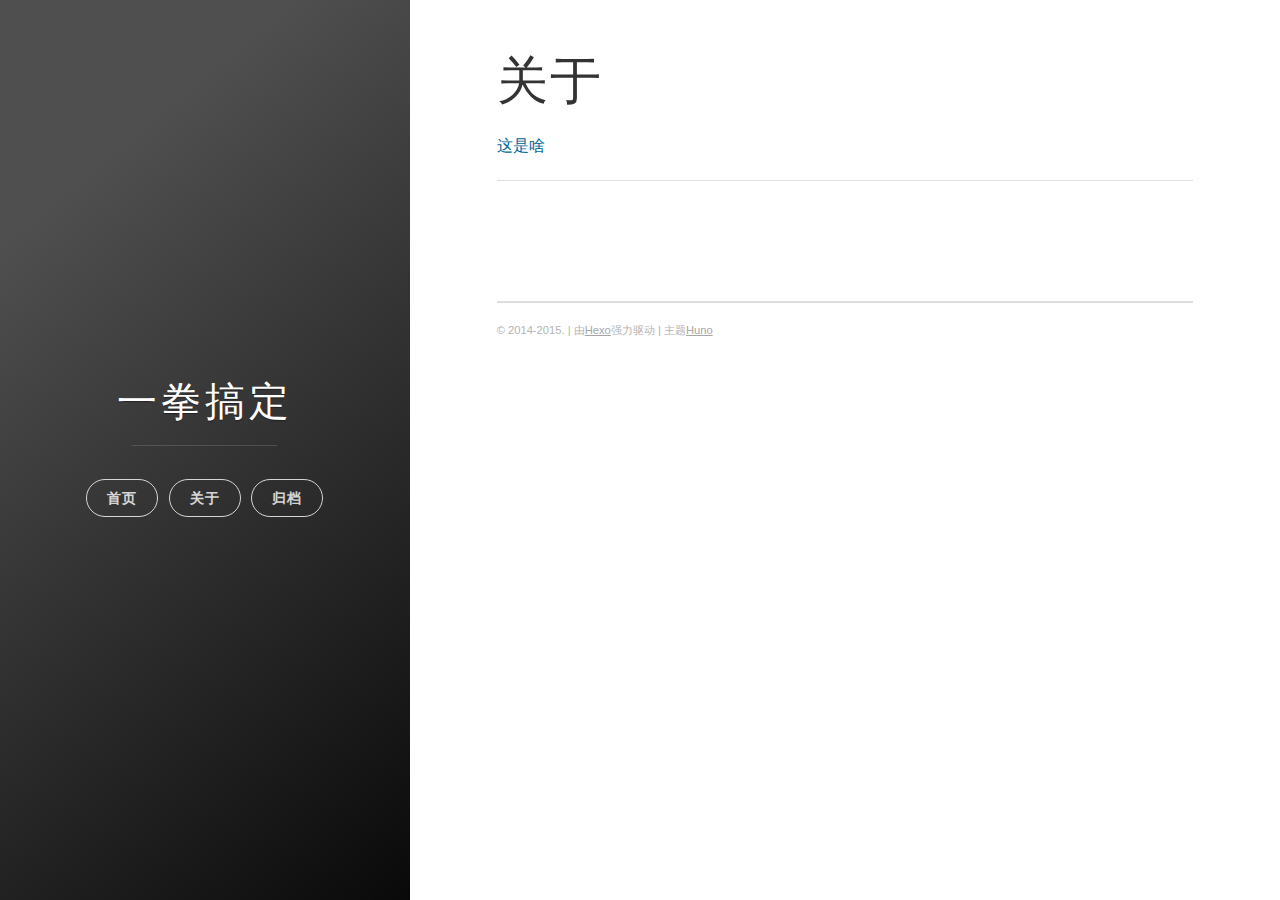
<file: about/index.html>
<!DOCTYPE html>
<html>
<head>
    <meta charset="utf-8">
    <meta http-equiv="X-UA-Compatible" content="chrome=1">

    

    <title>
      关于 
    </title>

    <meta name="viewport" content="width=device-width, initial-scale=1, maximum-scale=1, user-scalable=no">
    
      <meta name="author" content="Zhaoyi Wang">
    
    

    <meta name="description" content="这是啥">
<meta property="og:type" content="website">
<meta property="og:title" content="关于">
<meta property="og:url" content="http://zhaoyia.coding.me/about/index.html">
<meta property="og:site_name" content="一拳搞定">
<meta property="og:description" content="这是啥">
<meta property="og:updated_time" content="2018-02-23T06:29:51.753Z">
<meta name="twitter:card" content="summary">
<meta name="twitter:title" content="关于">
<meta name="twitter:description" content="这是啥">
    
    
    
      <link rel="icon" type="image/x-icon" href="/favicon.png">
    
    <link rel="stylesheet" href="/css/uno.css">
    <link rel="stylesheet" href="/css/highlight.css">
    <link rel="stylesheet" href="/css/archive.css">
    <link rel="stylesheet" href="/css/china-social-icon.css">

</head>
<body>

    <span class="mobile btn-mobile-menu">
        <i class="icon icon-list btn-mobile-menu__icon"></i>
        <i class="icon icon-x-circle btn-mobile-close__icon hidden"></i>
    </span>

    

<header class="panel-cover panel-cover--collapsed">


  <div class="panel-main">

  
    <div class="panel-main__inner panel-inverted">
    <div class="panel-main__content">

        

        <h1 class="panel-cover__title panel-title"><a href="/" title="link to homepage">一拳搞定</a></h1>
        <hr class="panel-cover__divider" />

        

        <div class="navigation-wrapper">

          <nav class="cover-navigation cover-navigation--primary">
            <ul class="navigation">

              
                
                <li class="navigation__item"><a href="/#blog" title="" class="blog-button">首页</a></li>
              
                
                <li class="navigation__item"><a href="/about" title="" class="">关于</a></li>
              
                
                <li class="navigation__item"><a href="/archive" title="" class="">归档</a></li>
              

            </ul>
          </nav>

          <!-- ----------------------------
To add a new social icon simply duplicate one of the list items from below
and change the class in the <i> tag to match the desired social network
and then add your link to the <a>. Here is a full list of social network
classes that you can use:

    icon-social-500px
    icon-social-behance
    icon-social-delicious
    icon-social-designer-news
    icon-social-deviant-art
    icon-social-digg
    icon-social-dribbble
    icon-social-facebook
    icon-social-flickr
    icon-social-forrst
    icon-social-foursquare
    icon-social-github
    icon-social-google-plus
    icon-social-hi5
    icon-social-instagram
    icon-social-lastfm
    icon-social-linkedin
    icon-social-medium
    icon-social-myspace
    icon-social-path
    icon-social-pinterest
    icon-social-rdio
    icon-social-reddit
    icon-social-skype
    icon-social-spotify
    icon-social-stack-overflow
    icon-social-steam
    icon-social-stumbleupon
    icon-social-treehouse
    icon-social-tumblr
    icon-social-twitter
    icon-social-vimeo
    icon-social-xbox
    icon-social-yelp
    icon-social-youtube
    icon-social-zerply
    icon-mail

-------------------------------->

<!-- add social info here -->



        </div>

      </div>

    </div>

    <div class="panel-cover--overlay"></div>
  </div>
</header>

    <div class="content-wrapper">
        <div class="content-wrapper__inner entry">
            

<article class="post-container post-container--single">

  <header class="post-header">
    
    <h1 class="post-title">关于</h1>

    

  </header>

  <section id="post-content" class="article-content post">
    <p><a href="zhaoyia.coding.me">这是啥</a></p>

  </section>

  <section class="post-comments">

    <!-- 将评论系统（例如Disqus、多说、友言、畅言等）提供的代码片段粘贴在这里 -->
    
</section>


</article>


            <footer class="footer">

    <span class="footer__copyright">&copy; 2014-2015. | 由<a href="https://hexo.io/">Hexo</a>强力驱动 | 主题<a href="https://github.com/someus/huno">Huno</a></span>
    
</footer>
        </div>
    </div>

    <!-- js files -->
    <script src="/js/jquery.min.js"></script>
    <script src="/js/main.js"></script>
    <script src="/js/scale.fix.js"></script>
    

    

    <script type="text/javascript" src="//cdn.mathjax.org/mathjax/latest/MathJax.js?config=TeX-AMS-MML_HTMLorMML"></script>
    <script type="text/javascript"> 
        $(document).ready(function(){
            MathJax.Hub.Config({ 
                tex2jax: {inlineMath: [['[latex]','[/latex]'], ['\\(','\\)']]} 
            });
        });
    </script>


    
    
    
    <!--kill ie6 -->
<!--[if IE 6]>
  <script src="//letskillie6.googlecode.com/svn/trunk/2/zh_CN.js"></script>
<![endif]-->

</body>
</html>
</file>
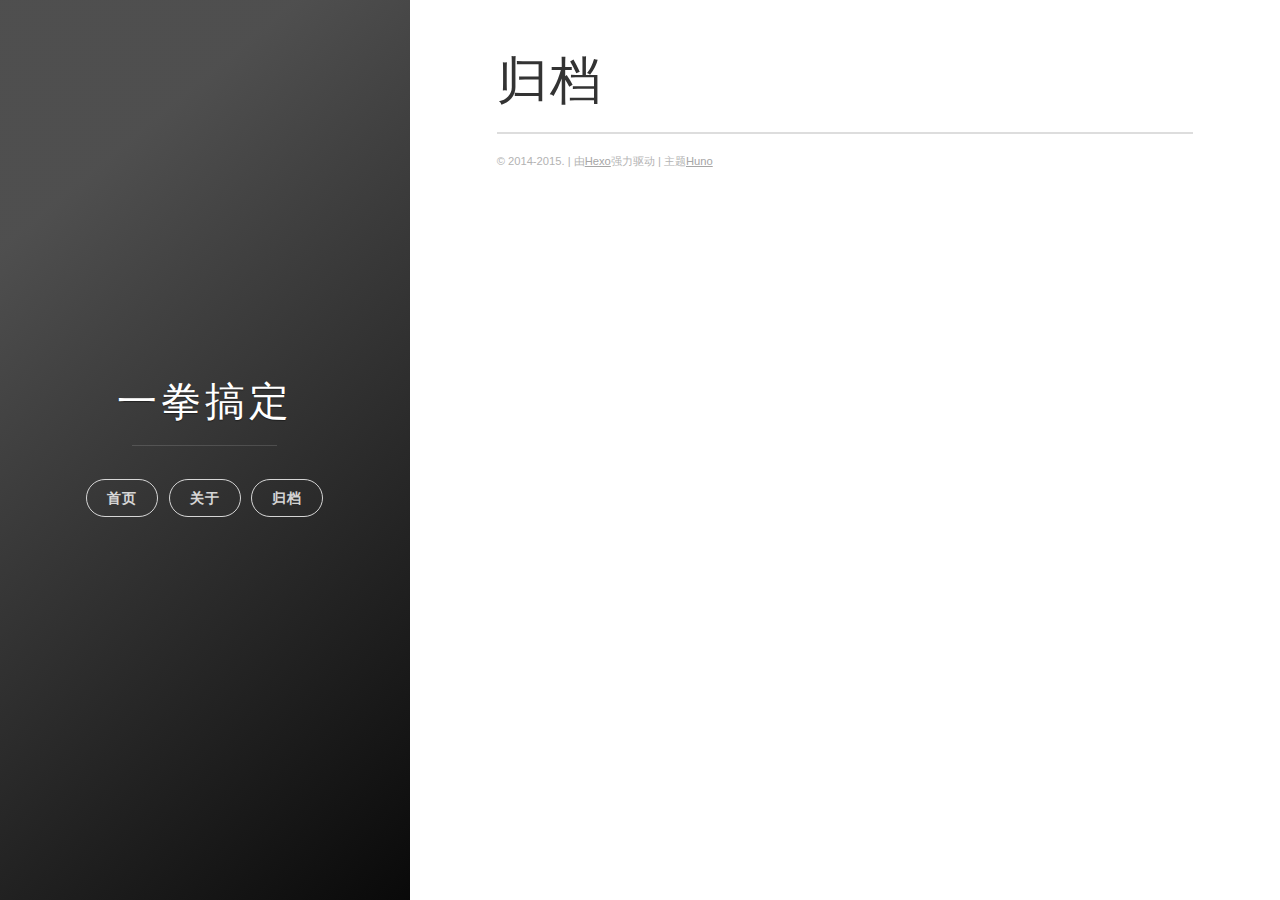
<file: archive/index.html>
<!DOCTYPE html>
<html>
<head>
    <meta charset="utf-8">
    <meta http-equiv="X-UA-Compatible" content="chrome=1">

    

    <title>
      归档 
    </title>

    <meta name="viewport" content="width=device-width, initial-scale=1, maximum-scale=1, user-scalable=no">
    
      <meta name="author" content="Zhaoyi Wang">
    
    

    <meta property="og:type" content="website">
<meta property="og:title" content="归档">
<meta property="og:url" content="http://zhaoyia.coding.me/archive/index.html">
<meta property="og:site_name" content="一拳搞定">
<meta property="og:updated_time" content="2018-01-18T07:05:42.012Z">
<meta name="twitter:card" content="summary">
<meta name="twitter:title" content="归档">
    
    
    
      <link rel="icon" type="image/x-icon" href="/favicon.png">
    
    <link rel="stylesheet" href="/css/uno.css">
    <link rel="stylesheet" href="/css/highlight.css">
    <link rel="stylesheet" href="/css/archive.css">
    <link rel="stylesheet" href="/css/china-social-icon.css">

</head>
<body>

    <span class="mobile btn-mobile-menu">
        <i class="icon icon-list btn-mobile-menu__icon"></i>
        <i class="icon icon-x-circle btn-mobile-close__icon hidden"></i>
    </span>

    

<header class="panel-cover panel-cover--collapsed">


  <div class="panel-main">

  
    <div class="panel-main__inner panel-inverted">
    <div class="panel-main__content">

        

        <h1 class="panel-cover__title panel-title"><a href="/" title="link to homepage">一拳搞定</a></h1>
        <hr class="panel-cover__divider" />

        

        <div class="navigation-wrapper">

          <nav class="cover-navigation cover-navigation--primary">
            <ul class="navigation">

              
                
                <li class="navigation__item"><a href="/#blog" title="" class="blog-button">首页</a></li>
              
                
                <li class="navigation__item"><a href="/about" title="" class="">关于</a></li>
              
                
                <li class="navigation__item"><a href="/archive" title="" class="">归档</a></li>
              

            </ul>
          </nav>

          <!-- ----------------------------
To add a new social icon simply duplicate one of the list items from below
and change the class in the <i> tag to match the desired social network
and then add your link to the <a>. Here is a full list of social network
classes that you can use:

    icon-social-500px
    icon-social-behance
    icon-social-delicious
    icon-social-designer-news
    icon-social-deviant-art
    icon-social-digg
    icon-social-dribbble
    icon-social-facebook
    icon-social-flickr
    icon-social-forrst
    icon-social-foursquare
    icon-social-github
    icon-social-google-plus
    icon-social-hi5
    icon-social-instagram
    icon-social-lastfm
    icon-social-linkedin
    icon-social-medium
    icon-social-myspace
    icon-social-path
    icon-social-pinterest
    icon-social-rdio
    icon-social-reddit
    icon-social-skype
    icon-social-spotify
    icon-social-stack-overflow
    icon-social-steam
    icon-social-stumbleupon
    icon-social-treehouse
    icon-social-tumblr
    icon-social-twitter
    icon-social-vimeo
    icon-social-xbox
    icon-social-yelp
    icon-social-youtube
    icon-social-zerply
    icon-mail

-------------------------------->

<!-- add social info here -->



        </div>

      </div>

    </div>

    <div class="panel-cover--overlay"></div>
  </div>
</header>

    <div class="content-wrapper">
        <div class="content-wrapper__inner entry">
            

<article class="post-container post-container--single">

  <header class="post-header">
    
    <h1 class="post-title">归档</h1>

    <section id="post-content" class="article-content post">
        
    </section>


  </header>

</article>

<div class="archive-meta">







</div>
            <footer class="footer">

    <span class="footer__copyright">&copy; 2014-2015. | 由<a href="https://hexo.io/">Hexo</a>强力驱动 | 主题<a href="https://github.com/someus/huno">Huno</a></span>
    
</footer>
        </div>
    </div>

    <!-- js files -->
    <script src="/js/jquery.min.js"></script>
    <script src="/js/main.js"></script>
    <script src="/js/scale.fix.js"></script>
    

    

    <script type="text/javascript" src="//cdn.mathjax.org/mathjax/latest/MathJax.js?config=TeX-AMS-MML_HTMLorMML"></script>
    <script type="text/javascript"> 
        $(document).ready(function(){
            MathJax.Hub.Config({ 
                tex2jax: {inlineMath: [['[latex]','[/latex]'], ['\\(','\\)']]} 
            });
        });
    </script>


    
    
    
    <!--kill ie6 -->
<!--[if IE 6]>
  <script src="//letskillie6.googlecode.com/svn/trunk/2/zh_CN.js"></script>
<![endif]-->

</body>
</html>
</file>
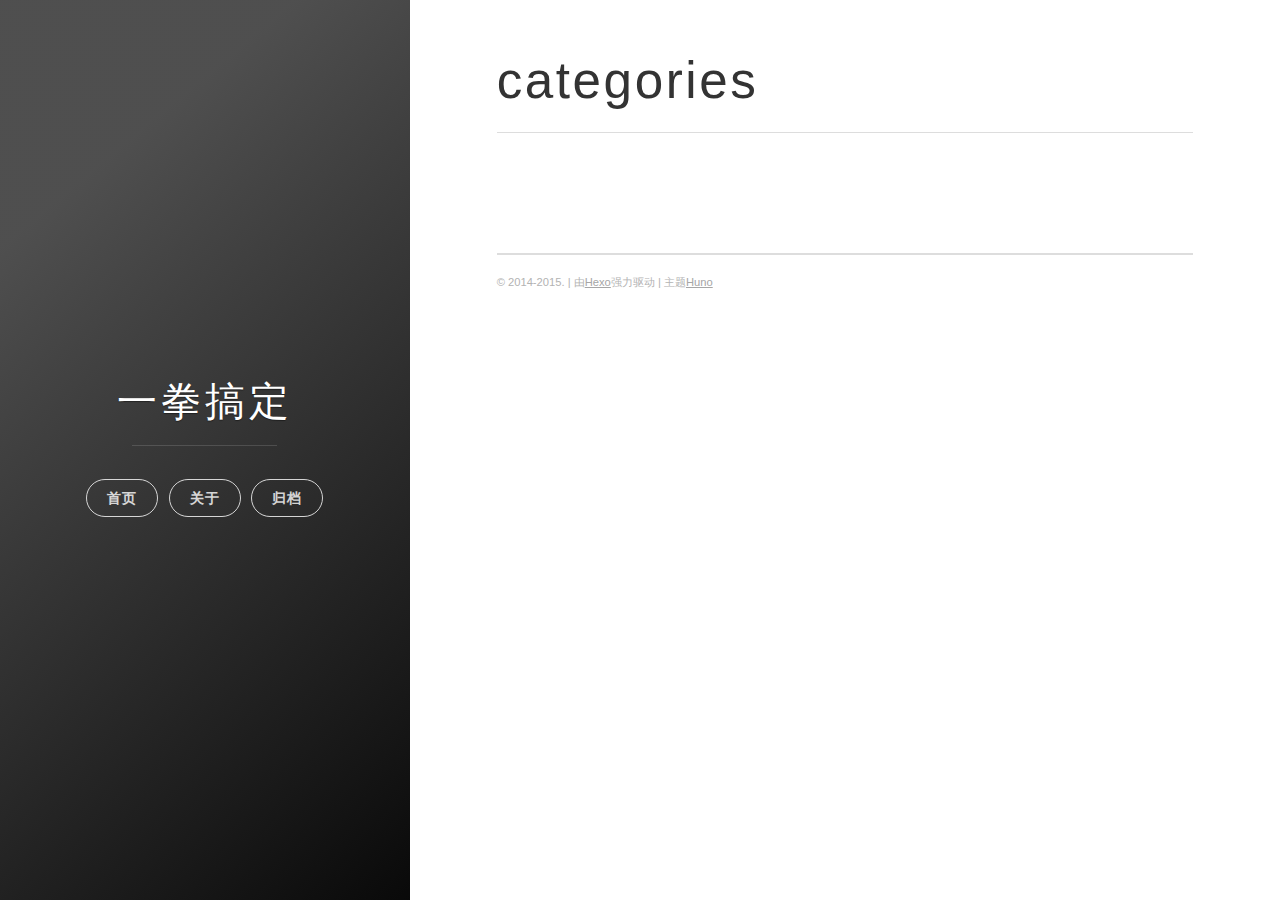
<file: categories/index.html>
<!DOCTYPE html>
<html>
<head>
    <meta charset="utf-8">
    <meta http-equiv="X-UA-Compatible" content="chrome=1">

    

    <title>
      categories 
    </title>

    <meta name="viewport" content="width=device-width, initial-scale=1, maximum-scale=1, user-scalable=no">
    
      <meta name="author" content="Zhaoyi Wang">
    
    

    <meta property="og:type" content="website">
<meta property="og:title" content="categories">
<meta property="og:url" content="http://zhaoyia.coding.me/categories/index.html">
<meta property="og:site_name" content="一拳搞定">
<meta property="og:updated_time" content="2018-04-18T09:05:41.129Z">
<meta name="twitter:card" content="summary">
<meta name="twitter:title" content="categories">
    
    
    
      <link rel="icon" type="image/x-icon" href="/favicon.png">
    
    <link rel="stylesheet" href="/css/uno.css">
    <link rel="stylesheet" href="/css/highlight.css">
    <link rel="stylesheet" href="/css/archive.css">
    <link rel="stylesheet" href="/css/china-social-icon.css">

</head>
<body>

    <span class="mobile btn-mobile-menu">
        <i class="icon icon-list btn-mobile-menu__icon"></i>
        <i class="icon icon-x-circle btn-mobile-close__icon hidden"></i>
    </span>

    

<header class="panel-cover panel-cover--collapsed">


  <div class="panel-main">

  
    <div class="panel-main__inner panel-inverted">
    <div class="panel-main__content">

        

        <h1 class="panel-cover__title panel-title"><a href="/" title="link to homepage">一拳搞定</a></h1>
        <hr class="panel-cover__divider" />

        

        <div class="navigation-wrapper">

          <nav class="cover-navigation cover-navigation--primary">
            <ul class="navigation">

              
                
                <li class="navigation__item"><a href="/#blog" title="" class="blog-button">首页</a></li>
              
                
                <li class="navigation__item"><a href="/about" title="" class="">关于</a></li>
              
                
                <li class="navigation__item"><a href="/archive" title="" class="">归档</a></li>
              

            </ul>
          </nav>

          <!-- ----------------------------
To add a new social icon simply duplicate one of the list items from below
and change the class in the <i> tag to match the desired social network
and then add your link to the <a>. Here is a full list of social network
classes that you can use:

    icon-social-500px
    icon-social-behance
    icon-social-delicious
    icon-social-designer-news
    icon-social-deviant-art
    icon-social-digg
    icon-social-dribbble
    icon-social-facebook
    icon-social-flickr
    icon-social-forrst
    icon-social-foursquare
    icon-social-github
    icon-social-google-plus
    icon-social-hi5
    icon-social-instagram
    icon-social-lastfm
    icon-social-linkedin
    icon-social-medium
    icon-social-myspace
    icon-social-path
    icon-social-pinterest
    icon-social-rdio
    icon-social-reddit
    icon-social-skype
    icon-social-spotify
    icon-social-stack-overflow
    icon-social-steam
    icon-social-stumbleupon
    icon-social-treehouse
    icon-social-tumblr
    icon-social-twitter
    icon-social-vimeo
    icon-social-xbox
    icon-social-yelp
    icon-social-youtube
    icon-social-zerply
    icon-mail

-------------------------------->

<!-- add social info here -->



        </div>

      </div>

    </div>

    <div class="panel-cover--overlay"></div>
  </div>
</header>

    <div class="content-wrapper">
        <div class="content-wrapper__inner entry">
            

<article class="post-container post-container--single">

  <header class="post-header">
    
    <h1 class="post-title">categories</h1>

    

  </header>

  <section id="post-content" class="article-content post">
    
  </section>

  <section class="post-comments">

    <!-- 将评论系统（例如Disqus、多说、友言、畅言等）提供的代码片段粘贴在这里 -->
    
</section>


</article>


            <footer class="footer">

    <span class="footer__copyright">&copy; 2014-2015. | 由<a href="https://hexo.io/">Hexo</a>强力驱动 | 主题<a href="https://github.com/someus/huno">Huno</a></span>
    
</footer>
        </div>
    </div>

    <!-- js files -->
    <script src="/js/jquery.min.js"></script>
    <script src="/js/main.js"></script>
    <script src="/js/scale.fix.js"></script>
    

    

    <script type="text/javascript" src="//cdn.mathjax.org/mathjax/latest/MathJax.js?config=TeX-AMS-MML_HTMLorMML"></script>
    <script type="text/javascript"> 
        $(document).ready(function(){
            MathJax.Hub.Config({ 
                tex2jax: {inlineMath: [['[latex]','[/latex]'], ['\\(','\\)']]} 
            });
        });
    </script>


    
    
    
    <!--kill ie6 -->
<!--[if IE 6]>
  <script src="//letskillie6.googlecode.com/svn/trunk/2/zh_CN.js"></script>
<![endif]-->

</body>
</html>
</file>
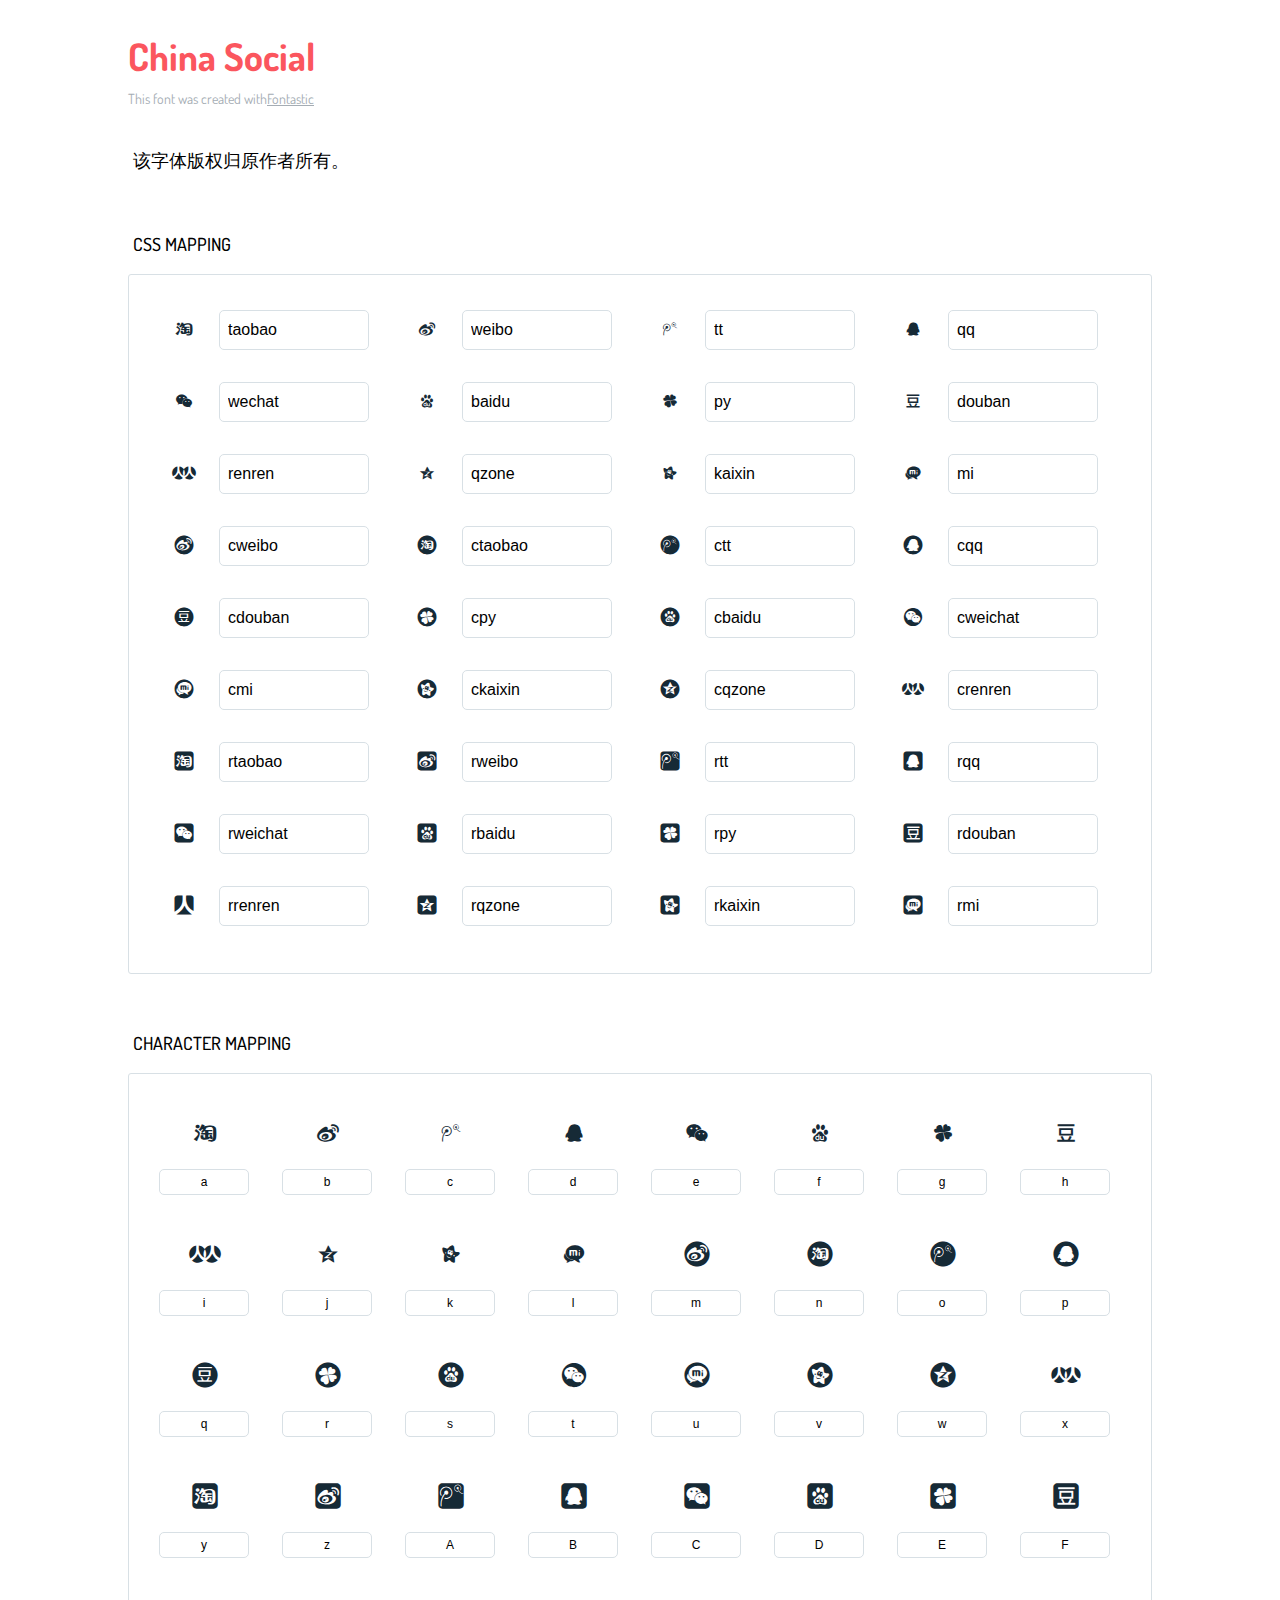
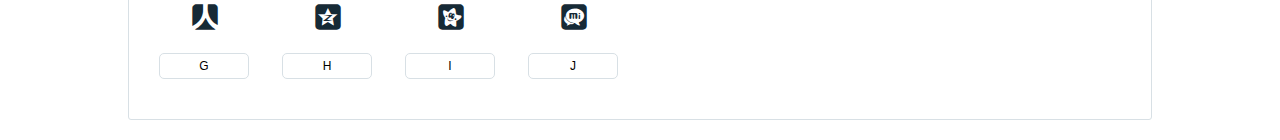
<file: fonts/china-social/readme.html>
<!DOCTYPE html>
<html lang="en">
  <head>
    <meta charset="utf-8">
    <meta http-equiv="X-UA-Compatible" content="IE=edge,chrome=1">
    <meta name="viewport" content="width=device-width,initial-scale=1">
    <title>Font Reference - China Social</title>
    <link href="http://fonts.googleapis.com/css?family=Dosis:400,500,700" rel="stylesheet" type="text/css">
    <link rel="stylesheet" href="../../css/china-social-icon.css">
    <style type="text/css">
      html,body,div,span,applet,object,iframe,h1,h2,h3,h4,h5,h6,p,blockquote,pre,a,abbr,acronym,address,big,cite,code,del,dfn,em,img,ins,kbd,q,s,samp,small,strike,strong,sub,sup,tt,var,dl,dt,dd,ol,ul,li,fieldset,form,label,legend,table,caption,tbody,tfoot,thead,tr,th,td{margin:0;padding:0;border:0;outline:0;font-weight:inherit;font-style:inherit;font-family:inherit;font-size:100%;vertical-align:baseline}
body{line-height:1;color:#000;background:#fff}
ol,ul{list-style:none}
table{border-collapse:separate;border-spacing:0;vertical-align:middle}
caption,th,td{text-align:left;font-weight:normal;vertical-align:middle}
a img{border:none}
*{-webkit-box-sizing:border-box;-moz-box-sizing:border-box;box-sizing:border-box}
body{font-family:'Dosis','Tahoma',sans-serif}
.container{margin:15px auto;width:80%}
h1{margin:40px 0 20px;font-weight:700;font-size:38px;line-height:32px;color:#fb565e}
h2{font-size:18px;padding:0 0 21px 5px;margin:45px 0 0 0;text-transform:uppercase;font-weight:500}
.small{font-size:14px;color:#a5adb4;}
.small a{color:#a5adb4;}
.small a:hover{color:#fb565e}
.glyphs.character-mapping{margin:0 0 20px 0;padding:20px 0 20px 30px;color:rgba(0,0,0,0.5);border:1px solid #d8e0e5;-webkit-border-radius:3px;border-radius:3px;}
.glyphs.character-mapping li{margin:0 30px 20px 0;display:inline-block;width:90px}
.glyphs.character-mapping .icon{margin:10px 0 10px 15px;padding:15px;position:relative;width:55px;height:55px;color:#162a36 !important;overflow:hidden;-webkit-border-radius:3px;border-radius:3px;font-size:32px;}
.glyphs.character-mapping .icon svg{fill:#000}
.glyphs.character-mapping input{margin:0;padding:5px 0;line-height:12px;font-size:12px;display:block;width:100%;border:1px solid #d8e0e5;-webkit-border-radius:5px;border-radius:5px;text-align:center;outline:0;}
.glyphs.character-mapping input:focus{border:1px solid #fbde4a;-webkit-box-shadow:inset 0 0 3px #fbde4a;box-shadow:inset 0 0 3px #fbde4a}
.glyphs.character-mapping input:hover{-webkit-box-shadow:inset 0 0 3px #fbde4a;box-shadow:inset 0 0 3px #fbde4a}
.glyphs.css-mapping{margin:0 0 60px 0;padding:30px 0 20px 30px;color:rgba(0,0,0,0.5);border:1px solid #d8e0e5;-webkit-border-radius:3px;border-radius:3px;}
.glyphs.css-mapping li{margin:0 30px 20px 0;padding:0;display:inline-block;overflow:hidden}
.glyphs.css-mapping .icon{margin:0;margin-right:10px;padding:13px;height:50px;width:50px;color:#162a36 !important;overflow:hidden;float:left;font-size:24px}
.glyphs.css-mapping input{margin:0;margin-top:5px;padding:8px;line-height:16px;font-size:16px;display:block;width:150px;height:40px;border:1px solid #d8e0e5;-webkit-border-radius:5px;border-radius:5px;background:#fff;outline:0;float:right;}
.glyphs.css-mapping input:focus{border:1px solid #fbde4a;-webkit-box-shadow:inset 0 0 3px #fbde4a;box-shadow:inset 0 0 3px #fbde4a}
.glyphs.css-mapping input:hover{-webkit-box-shadow:inset 0 0 3px #fbde4a;box-shadow:inset 0 0 3px #fbde4a}

      
    </style>
  </head>
  <body>
    <div class="container">
      <h1>China Social</h1>
      <p class="small">This font was created with<a href="http://fontastic.me/">Fontastic</a></p>
      <h2>该字体版权归原作者所有。</h2>
      <h2>CSS mapping</h2>
      <ul class="glyphs css-mapping">
        <li>
          <div class="icon cs-icon-taobao"></div>
          <input type="text" readonly="readonly" value="taobao">
        </li>
        <li>
          <div class="icon cs-icon-weibo"></div>
          <input type="text" readonly="readonly" value="weibo">
        </li>
        <li>
          <div class="icon cs-icon-tt"></div>
          <input type="text" readonly="readonly" value="tt">
        </li>
        <li>
          <div class="icon cs-icon-qq"></div>
          <input type="text" readonly="readonly" value="qq">
        </li>
        <li>
          <div class="icon cs-icon-wechat"></div>
          <input type="text" readonly="readonly" value="wechat">
        </li>
        <li>
          <div class="icon cs-icon-baidu"></div>
          <input type="text" readonly="readonly" value="baidu">
        </li>
        <li>
          <div class="icon cs-icon-py"></div>
          <input type="text" readonly="readonly" value="py">
        </li>
        <li>
          <div class="icon cs-icon-douban"></div>
          <input type="text" readonly="readonly" value="douban">
        </li>
        <li>
          <div class="icon cs-icon-renren"></div>
          <input type="text" readonly="readonly" value="renren">
        </li>
        <li>
          <div class="icon cs-icon-qzone"></div>
          <input type="text" readonly="readonly" value="qzone">
        </li>
        <li>
          <div class="icon cs-icon-kaixin"></div>
          <input type="text" readonly="readonly" value="kaixin">
        </li>
        <li>
          <div class="icon cs-icon-mi"></div>
          <input type="text" readonly="readonly" value="mi">
        </li>
        <li>
          <div class="icon cs-icon-cweibo"></div>
          <input type="text" readonly="readonly" value="cweibo">
        </li>
        <li>
          <div class="icon cs-icon-ctaobao"></div>
          <input type="text" readonly="readonly" value="ctaobao">
        </li>
        <li>
          <div class="icon cs-icon-ctt"></div>
          <input type="text" readonly="readonly" value="ctt">
        </li>
        <li>
          <div class="icon cs-icon-cqq"></div>
          <input type="text" readonly="readonly" value="cqq">
        </li>
        <li>
          <div class="icon cs-icon-cdouban"></div>
          <input type="text" readonly="readonly" value="cdouban">
        </li>
        <li>
          <div class="icon cs-icon-cpy"></div>
          <input type="text" readonly="readonly" value="cpy">
        </li>
        <li>
          <div class="icon cs-icon-cbaidu"></div>
          <input type="text" readonly="readonly" value="cbaidu">
        </li>
        <li>
          <div class="icon cs-icon-cweichat"></div>
          <input type="text" readonly="readonly" value="cweichat">
        </li>
        <li>
          <div class="icon cs-icon-cmi"></div>
          <input type="text" readonly="readonly" value="cmi">
        </li>
        <li>
          <div class="icon cs-icon-ckaixin"></div>
          <input type="text" readonly="readonly" value="ckaixin">
        </li>
        <li>
          <div class="icon cs-icon-cqzone"></div>
          <input type="text" readonly="readonly" value="cqzone">
        </li>
        <li>
          <div class="icon cs-icon-crenren"></div>
          <input type="text" readonly="readonly" value="crenren">
        </li>
        <li>
          <div class="icon cs-icon-rtaobao"></div>
          <input type="text" readonly="readonly" value="rtaobao">
        </li>
        <li>
          <div class="icon cs-icon-rweibo"></div>
          <input type="text" readonly="readonly" value="rweibo">
        </li>
        <li>
          <div class="icon cs-icon-rtt"></div>
          <input type="text" readonly="readonly" value="rtt">
        </li>
        <li>
          <div class="icon cs-icon-rqq"></div>
          <input type="text" readonly="readonly" value="rqq">
        </li>
        <li>
          <div class="icon cs-icon-rweichat"></div>
          <input type="text" readonly="readonly" value="rweichat">
        </li>
        <li>
          <div class="icon cs-icon-rbaidu"></div>
          <input type="text" readonly="readonly" value="rbaidu">
        </li>
        <li>
          <div class="icon cs-icon-rpy"></div>
          <input type="text" readonly="readonly" value="rpy">
        </li>
        <li>
          <div class="icon cs-icon-rdouban"></div>
          <input type="text" readonly="readonly" value="rdouban">
        </li>
        <li>
          <div class="icon cs-icon-rrenren"></div>
          <input type="text" readonly="readonly" value="rrenren">
        </li>
        <li>
          <div class="icon cs-icon-rqzone"></div>
          <input type="text" readonly="readonly" value="rqzone">
        </li>
        <li>
          <div class="icon cs-icon-rkaixin"></div>
          <input type="text" readonly="readonly" value="rkaixin">
        </li>
        <li>
          <div class="icon cs-icon-rmi"></div>
          <input type="text" readonly="readonly" value="rmi">
        </li>
      </ul>
      <h2>Character mapping</h2>
      <ul class="glyphs character-mapping">
        <li>
          <div data-icon="a" class="icon"></div>
          <input type="text" readonly="readonly" value="a">
        </li>
        <li>
          <div data-icon="b" class="icon"></div>
          <input type="text" readonly="readonly" value="b">
        </li>
        <li>
          <div data-icon="c" class="icon"></div>
          <input type="text" readonly="readonly" value="c">
        </li>
        <li>
          <div data-icon="d" class="icon"></div>
          <input type="text" readonly="readonly" value="d">
        </li>
        <li>
          <div data-icon="e" class="icon"></div>
          <input type="text" readonly="readonly" value="e">
        </li>
        <li>
          <div data-icon="f" class="icon"></div>
          <input type="text" readonly="readonly" value="f">
        </li>
        <li>
          <div data-icon="g" class="icon"></div>
          <input type="text" readonly="readonly" value="g">
        </li>
        <li>
          <div data-icon="h" class="icon"></div>
          <input type="text" readonly="readonly" value="h">
        </li>
        <li>
          <div data-icon="i" class="icon"></div>
          <input type="text" readonly="readonly" value="i">
        </li>
        <li>
          <div data-icon="j" class="icon"></div>
          <input type="text" readonly="readonly" value="j">
        </li>
        <li>
          <div data-icon="k" class="icon"></div>
          <input type="text" readonly="readonly" value="k">
        </li>
        <li>
          <div data-icon="l" class="icon"></div>
          <input type="text" readonly="readonly" value="l">
        </li>
        <li>
          <div data-icon="m" class="icon"></div>
          <input type="text" readonly="readonly" value="m">
        </li>
        <li>
          <div data-icon="n" class="icon"></div>
          <input type="text" readonly="readonly" value="n">
        </li>
        <li>
          <div data-icon="o" class="icon"></div>
          <input type="text" readonly="readonly" value="o">
        </li>
        <li>
          <div data-icon="p" class="icon"></div>
          <input type="text" readonly="readonly" value="p">
        </li>
        <li>
          <div data-icon="q" class="icon"></div>
          <input type="text" readonly="readonly" value="q">
        </li>
        <li>
          <div data-icon="r" class="icon"></div>
          <input type="text" readonly="readonly" value="r">
        </li>
        <li>
          <div data-icon="s" class="icon"></div>
          <input type="text" readonly="readonly" value="s">
        </li>
        <li>
          <div data-icon="t" class="icon"></div>
          <input type="text" readonly="readonly" value="t">
        </li>
        <li>
          <div data-icon="u" class="icon"></div>
          <input type="text" readonly="readonly" value="u">
        </li>
        <li>
          <div data-icon="v" class="icon"></div>
          <input type="text" readonly="readonly" value="v">
        </li>
        <li>
          <div data-icon="w" class="icon"></div>
          <input type="text" readonly="readonly" value="w">
        </li>
        <li>
          <div data-icon="x" class="icon"></div>
          <input type="text" readonly="readonly" value="x">
        </li>
        <li>
          <div data-icon="y" class="icon"></div>
          <input type="text" readonly="readonly" value="y">
        </li>
        <li>
          <div data-icon="z" class="icon"></div>
          <input type="text" readonly="readonly" value="z">
        </li>
        <li>
          <div data-icon="A" class="icon"></div>
          <input type="text" readonly="readonly" value="A">
        </li>
        <li>
          <div data-icon="B" class="icon"></div>
          <input type="text" readonly="readonly" value="B">
        </li>
        <li>
          <div data-icon="C" class="icon"></div>
          <input type="text" readonly="readonly" value="C">
        </li>
        <li>
          <div data-icon="D" class="icon"></div>
          <input type="text" readonly="readonly" value="D">
        </li>
        <li>
          <div data-icon="E" class="icon"></div>
          <input type="text" readonly="readonly" value="E">
        </li>
        <li>
          <div data-icon="F" class="icon"></div>
          <input type="text" readonly="readonly" value="F">
        </li>
        <li>
          <div data-icon="G" class="icon"></div>
          <input type="text" readonly="readonly" value="G">
        </li>
        <li>
          <div data-icon="H" class="icon"></div>
          <input type="text" readonly="readonly" value="H">
        </li>
        <li>
          <div data-icon="I" class="icon"></div>
          <input type="text" readonly="readonly" value="I">
        </li>
        <li>
          <div data-icon="J" class="icon"></div>
          <input type="text" readonly="readonly" value="J">
        </li>
      </ul>
    </div><script type="text/javascript">
(function() {
  var glyphs, _i, _len, _ref;

  _ref = document.getElementsByClassName('glyphs');
  for (_i = 0, _len = _ref.length; _i < _len; _i++) {
    glyphs = _ref[_i];
    glyphs.addEventListener('click', function(event) {
      if (event.target.tagName === 'INPUT') {
        return event.target.select();
      }
    });
  }

}).call(this);
</script>
  </body>
</html>
</file>
<file: css/highlight.css>
.article-content pre,
.article-content .highlight,
.article-content .highlight pre {
  background: #eee;
  margin: 0.5em 0;
  padding: 0.5em 2%;
  color: #4d4d4c;
  line-height: 1.2;
  font-size: 0.8em;
  -webkit-border-radius: 0.35em;
  border-radius: 0.35em;
  word-wrap: break-word;
}
@media phone {
  .article-content pre,
  .article-content .highlight,
  .article-content .highlight pre {
    font-size: 0.9em;
  }
}
.article-content .highlight .gutter pre,
.article-content .gist .gist-file .gist-data .line-numbers {
  color: #999;
  font-size: 0.8em;
}
@media phone {
  .article-content .highlight .gutter pre,
  .article-content .gist .gist-file .gist-data .line-numbers {
    font-size: 0.9em;
    line-height: 1.2;
  }
}
.article-content pre {
  font-family: Consolas, Menlo, Monaco, Lucida Console, Liberation Mono, DejaVu Sans Mono, Bitstream Vera Sans Mono, Courier New, monospace, serif;
}
.article-content .highlight {
  overflow: auto;
  font-size: 1em;
}
@media phone {
  .article-content .highlight {
    font-size: 0.9em;
  }
}
.article-content .highlight pre {
  border: none;
  margin: 0;
  padding: 0;
}
.article-content .highlight table {
  margin: 0;
  width: auto;
}
.article-content .highlight td {
  border: none;
  padding: 0;
}
.article-content .highlight figcaption {
  font-size: 0.85em;
  text-align: left;
  color: #8e908c;
  line-height: 1em;
  padding: 0.5em 0;
  margin-bottom: 0.5em;
}
.article-content .highlight figcaption a {
  float: right;
}
.article-content .highlight .gutter pre {
  text-align: right;
  padding-right: 1.5em;
}
.article-content .highlight .line {
  height: 20px;
}
.article-content .gist {
  margin: 0.5em 0;
  background: #eee;
  padding: 1em 2%;
  -webkit-border-radius: 0.35em;
  border-radius: 0.35em;
}
.article-content .gist .gist-file {
  border: none;
  font-family: Consolas, Menlo, Monaco, Lucida Console, Liberation Mono, DejaVu Sans Mono, Bitstream Vera Sans Mono, Courier New, monospace, serif;
  margin: 0;
}
.article-content .gist .gist-file .gist-data {
  background: none;
  border: none;
}
.article-content .gist .gist-file .gist-data .line-numbers {
  background: none;
  border: none;
  padding: 0 1.5em 0 0;
}
.article-content .gist .gist-file .gist-data .line-data {
  padding: 0 !important;
}
.article-content .gist .gist-file .highlight {
  margin: 0;
  padding: 0;
  border: none;
  background: #eee;
}
.article-content .gist .gist-file .gist-meta {
  background: #eee;
  color: #8e908c;
  font: 0.85em font-serif;
  text-shadow: 0 0;
  padding: 0;
  margin-top: 1em;
}
.article-content .gist .gist-file .gist-meta a {
  color: color-blue;
  font-weight: normal;
}
.article-content .gist .gist-file .gist-meta a:hover {
  color: color-theme;
}
pre .comment,
pre .title {
  color: #8e908c;
}
pre .variable,
pre .attribute,
pre .tag,
pre .regexp,
pre .ruby .constant,
pre .xml .tag .title,
pre .xml .pi,
pre .xml .doctype,
pre .html .doctype,
pre .css .id,
pre .css .class,
pre .css .pseudo {
  color: #c82829;
}
pre .number,
pre .preprocessor,
pre .built_in,
pre .literal,
pre .params,
pre .constant {
  color: #f5871f;
}
pre .class,
pre .ruby .class .title,
pre .css .rules .attribute {
  color: #718c00;
}
pre .string,
pre .value,
pre .inheritance,
pre .header,
pre .ruby .symbol,
pre .xml .cdata {
  color: #718c00;
}
pre .css .hexcolor {
  color: #3e999f;
}
pre .function,
pre .python .decorator,
pre .python .title,
pre .ruby .function .title,
pre .ruby .title .keyword,
pre .perl .sub,
pre .javascript .title,
pre .coffeescript .title {
  color: #4271ae;
}
pre .keyword,
pre .javascript .function {
  color: #8959a8;
}
</file>
<file: css/archive.css>
.archive-meta h3 {
    line-height: 2.0;
}

.archive-meta sup {
    font-size: 10px;
    -moz-border-radius: 5px; 
    -webkit-border-radius: 5px; 
    border-radius: 5px;
    background: #ddd none repeat scroll 0 0;
    vertical-align: top;
}

.archive-meta span {
    margin-right: 20px;
}

.archive-meta .archive-list-count::before {
    content: " (";
}

.archive-meta .archive-list-count::after {
    content: ")";
}
</file>
<file: css/china-social-icon.css>
@charset "UTF-8";

@font-face {
  font-family: "china-social";
  src:url("../fonts/china-social/china-social.eot");
  src:url("../fonts/china-social/china-social.eot?#iefix") format("embedded-opentype"),
    url("../fonts/china-social/china-social.woff") format("woff"),
    url("../fonts/china-social/china-social.ttf") format("truetype"),
    url("../fonts/china-social/china-social.svg#china-social") format("svg");
  font-weight: normal;
  font-style: normal;

}

[data-icon]:before {
  font-family: "china-social" !important;
  content: attr(data-icon);
  font-style: normal !important;
  font-weight: normal !important;
  font-variant: normal !important;
  text-transform: none !important;
  speak: none;
  line-height: 1;
  -webkit-font-smoothing: antialiased;
  -moz-osx-font-smoothing: grayscale;
}

[class^="cs-icon-"]:before,
[class*=" cs-icon-"]:before {
  font-family: "china-social" !important;
  font-style: normal !important;
  font-weight: normal !important;
  font-variant: normal !important;
  text-transform: none !important;
  speak: none;
  line-height: 1;
  -webkit-font-smoothing: antialiased;
  -moz-osx-font-smoothing: grayscale;
}

.cs-icon-taobao:before {
  content: "a";
}
.cs-icon-weibo:before {
  content: "b";
}
.cs-icon-tt:before {
  content: "c";
}
.cs-icon-qq:before {
  content: "d";
}
.cs-icon-wechat:before {
  content: "e";
}
.cs-icon-baidu:before {
  content: "f";
}
.cs-icon-py:before {
  content: "g";
}
.cs-icon-douban:before {
  content: "h";
}
.cs-icon-renren:before {
  content: "i";
}
.cs-icon-qzone:before {
  content: "j";
}
.cs-icon-kaixin:before {
  content: "k";
}
.cs-icon-mi:before {
  content: "l";
}
.cs-icon-cweibo:before {
  content: "m";
}
.cs-icon-ctaobao:before {
  content: "n";
}
.cs-icon-ctt:before {
  content: "o";
}
.cs-icon-cqq:before {
  content: "p";
}
.cs-icon-cdouban:before {
  content: "q";
}
.cs-icon-cpy:before {
  content: "r";
}
.cs-icon-cbaidu:before {
  content: "s";
}
.cs-icon-cweichat:before {
  content: "t";
}
.cs-icon-cmi:before {
  content: "u";
}
.cs-icon-ckaixin:before {
  content: "v";
}
.cs-icon-cqzone:before {
  content: "w";
}
.cs-icon-crenren:before {
  content: "x";
}
.cs-icon-rtaobao:before {
  content: "y";
}
.cs-icon-rweibo:before {
  content: "z";
}
.cs-icon-rtt:before {
  content: "A";
}
.cs-icon-rqq:before {
  content: "B";
}
.cs-icon-rweichat:before {
  content: "C";
}
.cs-icon-rbaidu:before {
  content: "D";
}
.cs-icon-rpy:before {
  content: "E";
}
.cs-icon-rdouban:before {
  content: "F";
}
.cs-icon-rrenren:before {
  content: "G";
}
.cs-icon-rqzone:before {
  content: "H";
}
.cs-icon-rkaixin:before {
  content: "I";
}
.cs-icon-rmi:before {
  content: "J";
}
</file>
<file: css/uno.css>
/*@import 'http://fonts.googleapis.com/css?family=Raleway:400,700|Roboto+Slab:300,400)';*/

/* http://meyerweb.com/eric/tools/css/reset/
   v2.0 | 20110126
   License: none (public domain)
*/
@import url(../css/animate.css);
html, body, div, span, applet, object, iframe, h1, h2, h3, h4, h5, h6, p, blockquote, pre, a, abbr, acronym, address, big, cite, code, del, dfn, em, img, ins, kbd, q, s, samp, small, strike, strong, sub, sup, tt, var, b, u, i, center, dl, dt, dd, ol, ul, li, fieldset, form, label, legend, table, caption, tbody, tfoot, thead, tr, th, td, article, aside, canvas, details, embed, figure, figcaption, footer, header, hgroup, menu, nav, output, ruby, section, summary, time, mark, audio, video {
  margin: 0;
  padding: 0;
  border: 0;
  font-size: 100%;
  font: inherit;
  vertical-align: baseline; }

/* HTML5 display-role reset for older browsers */
article, aside, details, figcaption, figure, footer, header, hgroup, menu, nav, section {
  display: block; }

body {
  line-height: 1; }

ol, ul {
  list-style: none; }

blockquote, q {
  quotes: none; }

blockquote:before, blockquote:after {
  content: '';
  content: none; }

q:before, q:after {
  content: '';
  content: none; }



body {
  width: 100%;
  *zoom: 1; }
  body:before, body:after {
    content: "";
    display: table; }
  body:after {
    clear: both; }

/*
 * Foundation Icons v 3.0
 * Made by ZURB 2013 http://zurb.com/playground/foundation-icon-fonts-3
 * MIT License
 */
@font-face {
  font-family: "foundation-icons";
  src: url("../fonts/foundation-icons/foundation-icons.eot");
  src: url("../fonts/foundation-icons/foundation-icons.eot?#iefix") format("embedded-opentype"), url("../fonts/foundation-icons/foundation-icons.woff") format("woff"), url("../fonts/foundation-icons/foundation-icons.ttf") format("truetype"), url("../fonts/foundation-icons/foundation-icons.svg#fontcustom") format("svg");
  font-weight: normal;
  font-style: normal; }
.icon:before {
  font-family: "foundation-icons";
  font-style: normal;
  font-weight: normal;
  font-variant: normal;
  text-transform: none;
  line-height: 1;
  -webkit-font-smoothing: antialiased;
  display: inline-block;
  text-decoration: inherit; }

.icon-address-book:before {
  content: "\f100"; }

.icon-alert:before {
  content: "\f101"; }

.icon-align-center:before {
  content: "\f102"; }

.icon-align-justify:before {
  content: "\f103"; }

.icon-align-left:before {
  content: "\f104"; }

.icon-align-right:before {
  content: "\f105"; }

.icon-anchor:before {
  content: "\f106"; }

.icon-annotate:before {
  content: "\f107"; }

.icon-archive:before {
  content: "\f108"; }

.icon-arrow-down:before {
  content: "\f109"; }

.icon-arrow-left:before {
  content: "\f10a"; }

.icon-arrow-right:before {
  content: "\f10b"; }

.icon-arrow-up:before {
  content: "\f10c"; }

.icon-arrows-compress:before {
  content: "\f10d"; }

.icon-arrows-expand:before {
  content: "\f10e"; }

.icon-arrows-in:before {
  content: "\f10f"; }

.icon-arrows-out:before {
  content: "\f110"; }

.icon-asl:before {
  content: "\f111"; }

.icon-asterisk:before {
  content: "\f112"; }

.icon-at-sign:before {
  content: "\f113"; }

.icon-background-color:before {
  content: "\f114"; }

.icon-battery-empty:before {
  content: "\f115"; }

.icon-battery-full:before {
  content: "\f116"; }

.icon-battery-half:before {
  content: "\f117"; }

.icon-bitcoin-circle:before {
  content: "\f118"; }

.icon-bitcoin:before {
  content: "\f119"; }

.icon-blind:before {
  content: "\f11a"; }

.icon-bluetooth:before {
  content: "\f11b"; }

.icon-bold:before {
  content: "\f11c"; }

.icon-book-bookmark:before {
  content: "\f11d"; }

.icon-book:before {
  content: "\f11e"; }

.icon-bookmark:before {
  content: "\f11f"; }

.icon-braille:before {
  content: "\f120"; }

.icon-burst-new:before {
  content: "\f121"; }

.icon-burst-sale:before {
  content: "\f122"; }

.icon-burst:before {
  content: "\f123"; }

.icon-calendar:before {
  content: "\f124"; }

.icon-camera:before {
  content: "\f125"; }

.icon-check:before {
  content: "\f126"; }

.icon-checkbox:before {
  content: "\f127"; }

.icon-clipboard-notes:before {
  content: "\f128"; }

.icon-clipboard-pencil:before {
  content: "\f129"; }

.icon-clipboard:before {
  content: "\f12a"; }

.icon-clock:before {
  content: "\f12b"; }

.icon-closed-caption:before {
  content: "\f12c"; }

.icon-cloud:before {
  content: "\f12d"; }

.icon-comment-minus:before {
  content: "\f12e"; }

.icon-comment-quotes:before {
  content: "\f12f"; }

.icon-comment-video:before {
  content: "\f130"; }

.icon-comment:before {
  content: "\f131"; }

.icon-comments:before {
  content: "\f132"; }

.icon-compass:before {
  content: "\f133"; }

.icon-contrast:before {
  content: "\f134"; }

.icon-credit-card:before {
  content: "\f135"; }

.icon-crop:before {
  content: "\f136"; }

.icon-crown:before {
  content: "\f137"; }

.icon-css3:before {
  content: "\f138"; }

.icon-database:before {
  content: "\f139"; }

.icon-die-five:before {
  content: "\f13a"; }

.icon-die-four:before {
  content: "\f13b"; }

.icon-die-one:before {
  content: "\f13c"; }

.icon-die-six:before {
  content: "\f13d"; }

.icon-die-three:before {
  content: "\f13e"; }

.icon-die-two:before {
  content: "\f13f"; }

.icon-dislike:before {
  content: "\f140"; }

.icon-dollar-bill:before {
  content: "\f141"; }

.icon-dollar:before {
  content: "\f142"; }

.icon-download:before {
  content: "\f143"; }

.icon-eject:before {
  content: "\f144"; }

.icon-elevator:before {
  content: "\f145"; }

.icon-euro:before {
  content: "\f146"; }

.icon-eye:before {
  content: "\f147"; }

.icon-fast-forward:before {
  content: "\f148"; }

.icon-female-symbol:before {
  content: "\f149"; }

.icon-female:before {
  content: "\f14a"; }

.icon-filter:before {
  content: "\f14b"; }

.icon-first-aid:before {
  content: "\f14c"; }

.icon-flag:before {
  content: "\f14d"; }

.icon-folder-add:before {
  content: "\f14e"; }

.icon-folder-lock:before {
  content: "\f14f"; }

.icon-folder:before {
  content: "\f150"; }

.icon-foot:before {
  content: "\f151"; }

.icon-foundation:before {
  content: "\f152"; }

.icon-graph-bar:before {
  content: "\f153"; }

.icon-graph-horizontal:before {
  content: "\f154"; }

.icon-graph-pie:before {
  content: "\f155"; }

.icon-graph-trend:before {
  content: "\f156"; }

.icon-guide-dog:before {
  content: "\f157"; }

.icon-hearing-aid:before {
  content: "\f158"; }

.icon-heart:before {
  content: "\f159"; }

.icon-home:before {
  content: "\f15a"; }

.icon-html5:before {
  content: "\f15b"; }

.icon-indent-less:before {
  content: "\f15c"; }

.icon-indent-more:before {
  content: "\f15d"; }

.icon-info:before {
  content: "\f15e"; }

.icon-italic:before {
  content: "\f15f"; }

.icon-key:before {
  content: "\f160"; }

.icon-laptop:before {
  content: "\f161"; }

.icon-layout:before {
  content: "\f162"; }

.icon-lightbulb:before {
  content: "\f163"; }

.icon-like:before {
  content: "\f164"; }

.icon-link:before {
  content: "\f165"; }

.icon-list-bullet:before {
  content: "\f166"; }

.icon-list-number:before {
  content: "\f167"; }

.icon-list-thumbnails:before {
  content: "\f168"; }

.icon-list:before {
  content: "\f169"; }

.icon-lock:before {
  content: "\f16a"; }

.icon-loop:before {
  content: "\f16b"; }

.icon-magnifying-glass:before {
  content: "\f16c"; }

.icon-mail:before {
  content: "\f16d"; }

.icon-male-female:before {
  content: "\f16e"; }

.icon-male-symbol:before {
  content: "\f16f"; }

.icon-male:before {
  content: "\f170"; }

.icon-map:before {
  content: "\f171"; }

.icon-marker:before {
  content: "\f172"; }

.icon-megaphone:before {
  content: "\f173"; }

.icon-microphone:before {
  content: "\f174"; }

.icon-minus-circle:before {
  content: "\f175"; }

.icon-minus:before {
  content: "\f176"; }

.icon-mobile-signal:before {
  content: "\f177"; }

.icon-mobile:before {
  content: "\f178"; }

.icon-monitor:before {
  content: "\f179"; }

.icon-mountains:before {
  content: "\f17a"; }

.icon-music:before {
  content: "\f17b"; }

.icon-next:before {
  content: "\f17c"; }

.icon-no-dogs:before {
  content: "\f17d"; }

.icon-no-smoking:before {
  content: "\f17e"; }

.icon-page-add:before {
  content: "\f17f"; }

.icon-page-copy:before {
  content: "\f180"; }

.icon-page-csv:before {
  content: "\f181"; }

.icon-page-delete:before {
  content: "\f182"; }

.icon-page-doc:before {
  content: "\f183"; }

.icon-page-edit:before {
  content: "\f184"; }

.icon-page-export-csv:before {
  content: "\f185"; }

.icon-page-export-doc:before {
  content: "\f186"; }

.icon-page-export-pdf:before {
  content: "\f187"; }

.icon-page-export:before {
  content: "\f188"; }

.icon-page-filled:before {
  content: "\f189"; }

.icon-page-multiple:before {
  content: "\f18a"; }

.icon-page-pdf:before {
  content: "\f18b"; }

.icon-page-remove:before {
  content: "\f18c"; }

.icon-page-search:before {
  content: "\f18d"; }

.icon-page:before {
  content: "\f18e"; }

.icon-paint-bucket:before {
  content: "\f18f"; }

.icon-paperclip:before {
  content: "\f190"; }

.icon-pause:before {
  content: "\f191"; }

.icon-paw:before {
  content: "\f192"; }

.icon-paypal:before {
  content: "\f193"; }

.icon-pencil:before {
  content: "\f194"; }

.icon-photo:before {
  content: "\f195"; }

.icon-play-circle:before {
  content: "\f196"; }

.icon-play-video:before {
  content: "\f197"; }

.icon-play:before {
  content: "\f198"; }

.icon-plus:before {
  content: "\f199"; }

.icon-pound:before {
  content: "\f19a"; }

.icon-power:before {
  content: "\f19b"; }

.icon-previous:before {
  content: "\f19c"; }

.icon-price-tag:before {
  content: "\f19d"; }

.icon-pricetag-multiple:before {
  content: "\f19e"; }

.icon-print:before {
  content: "\f19f"; }

.icon-prohibited:before {
  content: "\f1a0"; }

.icon-projection-screen:before {
  content: "\f1a1"; }

.icon-puzzle:before {
  content: "\f1a2"; }

.icon-quote:before {
  content: "\f1a3"; }

.icon-record:before {
  content: "\f1a4"; }

.icon-refresh:before {
  content: "\f1a5"; }

.icon-results-demographics:before {
  content: "\f1a6"; }

.icon-results:before {
  content: "\f1a7"; }

.icon-rewind-ten:before {
  content: "\f1a8"; }

.icon-rewind:before {
  content: "\f1a9"; }

.icon-rss:before {
  content: "\f1aa"; }

.icon-safety-cone:before {
  content: "\f1ab"; }

.icon-save:before {
  content: "\f1ac"; }

.icon-share:before {
  content: "\f1ad"; }

.icon-sheriff-badge:before {
  content: "\f1ae"; }

.icon-shield:before {
  content: "\f1af"; }

.icon-shopping-bag:before {
  content: "\f1b0"; }

.icon-shopping-cart:before {
  content: "\f1b1"; }

.icon-shuffle:before {
  content: "\f1b2"; }

.icon-skull:before {
  content: "\f1b3"; }

.icon-social-500px:before {
  content: "\f1b4"; }

.icon-social-adobe:before {
  content: "\f1b5"; }

.icon-social-amazon:before {
  content: "\f1b6"; }

.icon-social-android:before {
  content: "\f1b7"; }

.icon-social-apple:before {
  content: "\f1b8"; }

.icon-social-behance:before {
  content: "\f1b9"; }

.icon-social-bing:before {
  content: "\f1ba"; }

.icon-social-blogger:before {
  content: "\f1bb"; }

.icon-social-delicious:before {
  content: "\f1bc"; }

.icon-social-designer-news:before {
  content: "\f1bd"; }

.icon-social-deviant-art:before {
  content: "\f1be"; }

.icon-social-digg:before {
  content: "\f1bf"; }

.icon-social-dribbble:before {
  content: "\f1c0"; }

.icon-social-drive:before {
  content: "\f1c1"; }

.icon-social-dropbox:before {
  content: "\f1c2"; }

.icon-social-evernote:before {
  content: "\f1c3"; }

.icon-social-facebook:before {
  content: "\f1c4"; }

.icon-social-flickr:before {
  content: "\f1c5"; }

.icon-social-forrst:before {
  content: "\f1c6"; }

.icon-social-foursquare:before {
  content: "\f1c7"; }

.icon-social-game-center:before {
  content: "\f1c8"; }

.icon-social-github:before {
  content: "\f1c9"; }

.icon-social-google-plus:before {
  content: "\f1ca"; }

.icon-social-hacker-news:before {
  content: "\f1cb"; }

.icon-social-hi5:before {
  content: "\f1cc"; }

.icon-social-instagram:before {
  content: "\f1cd"; }

.icon-social-joomla:before {
  content: "\f1ce"; }

.icon-social-lastfm:before {
  content: "\f1cf"; }

.icon-social-linkedin:before {
  content: "\f1d0"; }

.icon-social-medium:before {
  content: "\f1d1"; }

.icon-social-myspace:before {
  content: "\f1d2"; }

.icon-social-orkut:before {
  content: "\f1d3"; }

.icon-social-path:before {
  content: "\f1d4"; }

.icon-social-picasa:before {
  content: "\f1d5"; }

.icon-social-pinterest:before {
  content: "\f1d6"; }

.icon-social-rdio:before {
  content: "\f1d7"; }

.icon-social-reddit:before {
  content: "\f1d8"; }

.icon-social-skillshare:before {
  content: "\f1d9"; }

.icon-social-skype:before {
  content: "\f1da"; }

.icon-social-smashing-mag:before {
  content: "\f1db"; }

.icon-social-snapchat:before {
  content: "\f1dc"; }

.icon-social-spotify:before {
  content: "\f1dd"; }

.icon-social-squidoo:before {
  content: "\f1de"; }

.icon-social-stack-overflow:before {
  content: "\f1df"; }

.icon-social-steam:before {
  content: "\f1e0"; }

.icon-social-stumbleupon:before {
  content: "\f1e1"; }

.icon-social-treehouse:before {
  content: "\f1e2"; }

.icon-social-tumblr:before {
  content: "\f1e3"; }

.icon-social-twitter:before {
  content: "\f1e4"; }

.icon-social-vimeo:before {
  content: "\f1e5"; }

.icon-social-windows:before {
  content: "\f1e6"; }

.icon-social-xbox:before {
  content: "\f1e7"; }

.icon-social-yahoo:before {
  content: "\f1e8"; }

.icon-social-yelp:before {
  content: "\f1e9"; }

.icon-social-youtube:before {
  content: "\f1ea"; }

.icon-social-zerply:before {
  content: "\f1eb"; }

.icon-social-zurb:before {
  content: "\f1ec"; }

.icon-sound:before {
  content: "\f1ed"; }

.icon-star:before {
  content: "\f1ee"; }

.icon-stop:before {
  content: "\f1ef"; }

.icon-strikethrough:before {
  content: "\f1f0"; }

.icon-subscript:before {
  content: "\f1f1"; }

.icon-superscript:before {
  content: "\f1f2"; }

.icon-tablet-landscape:before {
  content: "\f1f3"; }

.icon-tablet-portrait:before {
  content: "\f1f4"; }

.icon-target-two:before {
  content: "\f1f5"; }

.icon-target:before {
  content: "\f1f6"; }

.icon-telephone-accessible:before {
  content: "\f1f7"; }

.icon-telephone:before {
  content: "\f1f8"; }

.icon-text-color:before {
  content: "\f1f9"; }

.icon-thumbnails:before {
  content: "\f1fa"; }

.icon-ticket:before {
  content: "\f1fb"; }

.icon-torso-business:before {
  content: "\f1fc"; }

.icon-torso-female:before {
  content: "\f1fd"; }

.icon-torso:before {
  content: "\f1fe"; }

.icon-torsos-all-female:before {
  content: "\f1ff"; }

.icon-torsos-all:before {
  content: "\f200"; }

.icon-torsos-female-male:before {
  content: "\f201"; }

.icon-torsos-male-female:before {
  content: "\f202"; }

.icon-torsos:before {
  content: "\f203"; }

.icon-trash:before {
  content: "\f204"; }

.icon-trees:before {
  content: "\f205"; }

.icon-trophy:before {
  content: "\f206"; }

.icon-underline:before {
  content: "\f207"; }

.icon-universal-access:before {
  content: "\f208"; }

.icon-unlink:before {
  content: "\f209"; }

.icon-unlock:before {
  content: "\f20a"; }

.icon-upload-cloud:before {
  content: "\f20b"; }

.icon-upload:before {
  content: "\f20c"; }

.icon-usb:before {
  content: "\f20d"; }

.icon-video:before {
  content: "\f20e"; }

.icon-volume-none:before {
  content: "\f20f"; }

.icon-volume-strike:before {
  content: "\f210"; }

.icon-volume:before {
  content: "\f211"; }

.icon-web:before {
  content: "\f212"; }

.icon-wheelchair:before {
  content: "\f213"; }

.icon-widget:before {
  content: "\f214"; }

.icon-wrench:before {
  content: "\f215"; }

.icon-x-circle:before {
  content: "\f216"; }

.icon-x:before {
  content: "\f217"; }

.icon-yen:before {
  content: "\f218"; }

.icon-zoom-in:before {
  content: "\f219"; }

.icon-zoom-out:before {
  content: "\f21a"; }

html, body {
  height: 100%; }

html {
  height: 100%;
  max-height: 100%; }

body {
  /*font-family: "Raleway", sans-serif;*/
  font-family:  "Raleway",Verdana,sans-serif,宋体, serif, "Droid Serif", Helvetica Neue, Helvetica, Arial;
  font-size: 1em;
  color: #666666; }

::selection {
  background: #fae3df; }

::-moz-selection {
  background: #fae3df; }

a {
  text-decoration: none;
  color: #006699; }
  a:hover {
    color: green;
    -o-transition: .5s;
    -ms-transition: .5s;
    -moz-transition: .5s;
    -webkit-transition: .5s; }

h1,
h2,
h3,
h4,
h5,
h5 {
  margin-top: .8em;
  margin-bottom: .4em;
  /*font-family: "Roboto Slab", serif;*/
  font-family: "Raleway",Verdana,sans-serif,宋体, serif, "Droid Serif", Helvetica Neue, Helvetica, Arial;
  font-weight: lighter;
  color: #333333;
  -webkit-font-smoothing: antialiased; }

h1 {
  margin-top: 0;
  font-size: 3.2em;
  line-height: 1.2em;
  letter-spacing: .05em; }

h2 {
  font-size: 2.2em; }

h3 {
  font-size: 1.8em; }

h4 {
  font-size: 1.4em; }

h4 {
  font-size: 1.2em; }

h5 {
  font-size: 1em; }

p {
  margin-bottom: 1.3em;
  line-height: 1.7em; }

strong {
  font-weight: bold; }

em {
  font-style: italic; }

blockquote {
  margin: 1em 0;
  padding: 1em 0;
  background: #f8f8f8;
  border: 1px solid #eeeeee;
  border-radius: 3px;
  /*font-family: "Roboto Slab", serif;*/
  font-family:  "Raleway",Verdana,sans-serif,宋体, serif, "Droid Serif", Helvetica Neue, Helvetica, Arial;
  font-weight: lighter;
  font-style: italic;
  font-size: 1.0em;
  /*text-align: center;*/ }
  blockquote p:last-child {
    margin-bottom: 0; }

ol, ul {
  margin: 0 0 1.3em 2.5em; }
  ol li, ul li {
    margin: 0 0 .2em 0;
    line-height: 1.6em; }
  ol ol, ol ul, ul ol, ul ul {
    margin: .1em 0 .2em 2em; }

ol {
  list-style-type: decimal; }

ul {
  list-style-type: disc; }

code {
  padding: 2px 4px;
  background-color: #f8f8f8;
  color: #d14;
  border: none;
  word-wrap: break-word;
  border-radius: 3px;
  font-family: Consolas, Menlo, Monaco, Lucida Console, Liberation Mono, DejaVu Sans Mono, Bitstream Vera Sans Mono, Courier New, monospace, serif;
  font-size: .85em; }


.date,
.time,
.author,
.tags {
  font-size: .8em;
  color: #c7c7c7; }
  .date a,
  .time a,
  .author a,
  .tags a {
    color: #666666; }
    .date a:hover,
    .time a:hover,
    .author a:hover,
    .tags a:hover {
      color: #006699; }

.excerpt {
  margin: 0;
  font-size: .9em;
  color: #999999; }

.intro {
  font-family: "Roboto Slab", serif;
  font-size: 1.2em;
  font-weight: lighter;
  color: #999999; }

.block-heading {
  display: inline;
  float: left;
  width: 940px;
  margin: 0 10px;
  position: relative;
  bottom: -15px;
  font-size: .8em;
  font-weight: bold;
  text-align: center;
  text-transform: uppercase;
  letter-spacing: 1px; }

.label {
  position: relative;
  display: inline-block;
  padding: 8px 18px 9px 18px;
  background: #006699;
  border-radius: 3px;
  text-align: center;
  color: #FFF; }

.container {
  position: relative;
  z-index: 500;
  width: 940px;
  margin: 0 auto; }

.content-wrapper {
  z-index: 800;
  width: 68%;
  max-width: 960px;
  margin-left: 32%; }

.content-wrapper__inner {
  margin: 0 10%;
  padding: 50px 0; }

.footer {
  display: block;
  padding: 2em 0 0 0;
  border-top: 2px solid #dddddd;
  font-size: .7em;
  color: #b3b3b3; }

.footer__copyright {
  display: block;
  margin-bottom: .7em; }
  .footer__copyright a {
    color: #a6a6a6;
    text-decoration: underline; }
    .footer__copyright a:hover {
      color: #006699; }

.avatar,
.logo {
  border-radius: 50%;
  border: 3px solid #FFF;
  box-shadow: 0 0 1px 1px rgba(0, 0, 0, 0.3); }

hr {
  border: none; }

.section-title__divider {
  width: 30%;
  margin: 2.2em 0 2.1em 0;
  border-top: 1px solid #dddddd; }

.hidden {
  display: none !important; }

.post-comments {
  border-top: 1px solid #dddddd;
  padding: 60px 0; }

.post-meta {
  margin: 0 0 1.4em 0;
  color: #c7c7c7; }

.post-meta__date {
  margin-right: .5em; }

.post-meta__tags {
  margin-left: .4em; }

.post-meta__author {
  margin-left: 1.5em; }

.post-meta__avatar {
  display: inline-block;
  width: 22px;
  height: 22px;
  margin: 0 .3em -.4em 0;
  border: none;
  box-shadow: none; }

.post img {
  max-width: 100%;
  margin: 0 auto;
  border-radius: 3px;
  text-align: center; }

.post hr {
  display: block;
  width: 30%;
  margin: 2em 0;
  border-top: 1px solid #dddddd; }

.panel {
  display: table;
  width: 100%;
  height: 100%; }

.panel__vertical {
  display: table-cell;
  vertical-align: middle; }

.panel-title {
  margin: 0 0 5px 0;
  font-size: 2.5em;
  letter-spacing: 4px;
  color: #FFF; }

.panel-subtitle {
  font-family: "Roboto Slab", serif;
  font-size: 1.2em;
  font-weight: lighter;
  letter-spacing: 3px;
  color: #cccccc;
  -webkit-font-smoothing: antialiased; }

.panel-cover {
  display: block;
  position: fixed;
  z-index: 900;
  width: 100%;
  max-width: none;
  height: 100%;
  background: url(http://ww1.sinaimg.cn/large/8910df0fly1fnqemq8j66j20sg0im19e.jpg) top left no-repeat #666666;
  background-size: cover; }

.panel-cover--collapsed {
  width: 32%;
  max-width: 430px; }

.panel-cover--overlay {
  display: block;
  position: absolute;
  z-index: 0;
  top: 0;
  right: 0;
  bottom: 0;
  left: 0;
  background-color: rgba(68, 68, 68, 0.2);
  background-image: -webkit-gradient(linear, left top, left bottom, color-stop(20%, rgba(68, 68, 68, 0.6)), color-stop(100%, rgba(0, 0, 0, 0.9)));
  background-image: -webkit-linear-gradient(-410deg, rgba(68, 68, 68, 0.6) 20%, rgba(0, 0, 0, 0.9));
  background-image: linear-gradient(140deg,rgba(68, 68, 68, 0.6) 20%, rgba(0, 0, 0, 0.9)); }

.panel-cover__logo {
  margin-bottom: .2em; }

.panel-cover__description {
  margin: 0 30px; }

.panel-cover__divider {
  width: 50%;
  margin: 20px auto;
  border-top: 1px solid rgba(255, 255, 255, 0.14); }

.panel-cover__divider--secondary {
  width: 15%; }

.panel-main {
  display: table;
  width: 100%;
  height: 100%; }


.panel-main__inner {
  display: table-cell;
  vertical-align: middle;
  position: relative;
  z-index: 800;
  padding: 0 60px; }

.panel-main__content {
  max-width: 620px;
  margin: 0 auto; }

.panel-main__content--fixed {
  width: 480px;
  transition: width 1s;
  -webkit-transition: width 1s;
  /* Safari */ }

.panel-inverted {
  font-weight: 100;
  text-align: center;
  color: #FFF;
  text-shadow: 0 1px 1px rgba(0, 0, 0, 0.4); }
  .panel-inverted a {
    color: #FFF; }

.cover-navigation {
  margin-top: 10px; }

.cover-navigation--social {
  margin-left: 30px; }

.cover-green {
  background-color: rgba(21, 111, 120, 0.6);
  background-image: -webkit-gradient(linear, left top, left bottom, color-stop(20%, rgba(21, 111, 120, 0.6)), color-stop(100%, rgba(6, 31, 33, 0.8)));
  background-image: -webkit-linear-gradient(-410deg, rgba(21, 111, 120, 0.6) 20%, rgba(6, 31, 33, 0.8));
  background-image: linear-gradient(140deg,rgba(21, 111, 120, 0.6) 20%, rgba(6, 31, 33, 0.8)); }

.cover-purple {
  background-color: rgba(73, 50, 82, 0.6);
  background-image: -webkit-gradient(linear, left top, left bottom, color-stop(20%, rgba(73, 50, 82, 0.6)), color-stop(100%, rgba(17, 11, 19, 0.8)));
  background-image: -webkit-linear-gradient(-410deg, rgba(73, 50, 82, 0.6) 20%, rgba(17, 11, 19, 0.8));
  background-image: linear-gradient(140deg,rgba(73, 50, 82, 0.6) 20%, rgba(17, 11, 19, 0.8)); }

.cover-red {
  background-color: rgba(119, 31, 18, 0.6);
  background-image: -webkit-gradient(linear, left top, left bottom, color-stop(20%, rgba(119, 31, 18, 0.6)), color-stop(100%, rgba(30, 8, 5, 0.8)));
  background-image: -webkit-linear-gradient(-410deg, rgba(119, 31, 18, 0.6) 20%, rgba(30, 8, 5, 0.8));
  background-image: linear-gradient(140deg,rgba(119, 31, 18, 0.6) 20%, rgba(30, 8, 5, 0.8)); }

.cover-slate {
  background-color: rgba(61, 66, 96, 0.6);
  background-image: -webkit-gradient(linear, left top, left bottom, color-stop(20%, rgba(61, 66, 96, 0.6)), color-stop(100%, rgba(21, 23, 34, 0.8)));
  background-image: -webkit-linear-gradient(-410deg, rgba(61, 66, 96, 0.6) 20%, rgba(21, 23, 34, 0.8));
  background-image: linear-gradient(140deg,rgba(61, 66, 96, 0.6) 20%, rgba(21, 23, 34, 0.8)); }

.cover-disabled {
  background: none; }

.btn, .navigation__item a {
  padding: 10px 20px;
  border: 1px solid #006699;
  border-radius: 20px;
  font-size: .9em;
  font-weight: bold;
  letter-spacing: 1px;
  text-shadow: none;
  color: #006699;
  -webkit-font-smoothing: antialiased; }
  .btn:hover, .navigation__item a:hover {
    color: #006699;
    border-color: #006699; }

.btn-secondary {
  border-color: #5ba4e5;
  color: #5ba4e5; }
  .btn-secondary:hover {
    color: #217fd2;
    border-color: #217fd2; }

.btn-tertiary {
  border-color: #999999;
  color: #999999; }
  .btn-tertiary:hover {
    color: #737373;
    border-color: #737373; }

.btn-large {
  padding: 10px 24px;
  font-size: 1.1em; }

.btn-small {
  padding: 8px 12px;
  font-size: .7em; }

.btn-mobile-menu {
  display: none;
  position: fixed;
  z-index: 9999;
  top: 0;
  right: 0;
  left: 0;
  width: 100%;
  height: 42px;
  background: rgba(13, 71, 77, 0.98);
  border-bottom: 1px solid rgba(255, 255, 255, 0.1);
  text-align: center; }

.btn-mobile-menu__icon,
.btn-mobile-close__icon {
  position: relative;
  top: 3px;
  font-size: 36px;
  color: #FFF; }

nav {
  display: inline-block;
  position: relative; }

.navigation {
  display: inline-block;
  float: left;
  position: relative;
  margin: 0;
  list-style-type: none; }

.navigation__item {
  display: inline-block;
  margin: 3px 3px;
  line-height: 1em; }
  .navigation__item a {
    display: block;
    position: relative;
    border-color: #FFF;
    color: #FFF;
    opacity: .8; }
    .navigation__item a:hover {
      color: #FFF;
      border-color: #FFF;
      opacity: 1; }

.navigation--social {
  margin-left: 0em; }
  .navigation--social a {
    padding: 6px 8px 6px 9px; }
    .navigation--social a .label {
      display: none; }
    .navigation--social a .icon {
      display: block;
      font-size: 1.7em; }

.pagination {
  display: block;
  margin: 0 0 4em 0; }

.pagination__page-number {
  margin: 0;
  font-size: .8em;
  color: #999999; }

.pagination__newer {
  margin-right: 1em; }

.pagination__older {
  margin-left: 1em; }

i {
  font-family: 'entypo';
  font-weight: normal;
  font-style: normal;
  font-size: 18px; }

.icon-social {
  font-family: 'entypo-social';
  font-size: 22px;
  display: block;
  position: relative; }

.post-list {
  margin: 0;
  padding: 0;
  list-style-type: none;
  text-align: left; }
  .post-list li {
    margin: 0 0 2.2em 0; }
    .post-list li:last-child hr {
      display: none; }

.post-list__post-title {
  margin-top: 0;
  margin-bottom: .2em;
  font-size: 1.8em;
  -webkit-font-smoothing: antialiased;
  font-weight: bold;
  line-height: 1.3em; }
  .post-list__post-title a {
    color: #333333; }
    .post-list__post-title a:hover {
      color: #006699; }

.post-list__meta {
  display: block;
  margin: .7em 0 0 0;
  font-size: .9em;
  color: #c7c7c7; }

.post-list__meta--date {
  margin-right: .5em;
  color: #c7c7c7; }

.post-list__meta--tags {
  margin-left: .5em; }

.post-list__divider {
  width: 30%;
  margin: 2.2em 0 2.1em 0;
  border-top: 1px solid #dddddd; }

*:focus {
  outline: none; }

input[type="text"],
input[type="password"],
input[type="datetime"],
input[type="datetime-local"],
input[type="date"],
input[type="month"],
input[type="time"],
input[type="week"],
input[type="number"],
input[type="email"],
input[type="url"],
input[type="search"],
input[type="tel"] {
  width: 240px;
  padding: 1em 1em;
  background: #FFF;
  border: 1px solid #dddddd;
  border-radius: 3px;
  font-size: .9em;
  color: #666666; }
  input[type="text"]:focus,
  input[type="password"]:focus,
  input[type="datetime"]:focus,
  input[type="datetime-local"]:focus,
  input[type="date"]:focus,
  input[type="month"]:focus,
  input[type="time"]:focus,
  input[type="week"]:focus,
  input[type="number"]:focus,
  input[type="email"]:focus,
  input[type="url"]:focus,
  input[type="search"]:focus,
  input[type="tel"]:focus {
    border-color: #5ba4e5; }
  input[type="text"]::-webkit-input-placeholder,
  input[type="password"]::-webkit-input-placeholder,
  input[type="datetime"]::-webkit-input-placeholder,
  input[type="datetime-local"]::-webkit-input-placeholder,
  input[type="date"]::-webkit-input-placeholder,
  input[type="month"]::-webkit-input-placeholder,
  input[type="time"]::-webkit-input-placeholder,
  input[type="week"]::-webkit-input-placeholder,
  input[type="number"]::-webkit-input-placeholder,
  input[type="email"]::-webkit-input-placeholder,
  input[type="url"]::-webkit-input-placeholder,
  input[type="search"]::-webkit-input-placeholder,
  input[type="tel"]::-webkit-input-placeholder {
    color: #cccccc; }
  input[type="text"]:-moz-placeholder,
  input[type="password"]:-moz-placeholder,
  input[type="datetime"]:-moz-placeholder,
  input[type="datetime-local"]:-moz-placeholder,
  input[type="date"]:-moz-placeholder,
  input[type="month"]:-moz-placeholder,
  input[type="time"]:-moz-placeholder,
  input[type="week"]:-moz-placeholder,
  input[type="number"]:-moz-placeholder,
  input[type="email"]:-moz-placeholder,
  input[type="url"]:-moz-placeholder,
  input[type="search"]:-moz-placeholder,
  input[type="tel"]:-moz-placeholder {
    color: #cccccc; }
  input[type="text"]::-moz-placeholder,
  input[type="password"]::-moz-placeholder,
  input[type="datetime"]::-moz-placeholder,
  input[type="datetime-local"]::-moz-placeholder,
  input[type="date"]::-moz-placeholder,
  input[type="month"]::-moz-placeholder,
  input[type="time"]::-moz-placeholder,
  input[type="week"]::-moz-placeholder,
  input[type="number"]::-moz-placeholder,
  input[type="email"]::-moz-placeholder,
  input[type="url"]::-moz-placeholder,
  input[type="search"]::-moz-placeholder,
  input[type="tel"]::-moz-placeholder {
    color: #cccccc; }
  input[type="text"]:-ms-input-placeholder,
  input[type="password"]:-ms-input-placeholder,
  input[type="datetime"]:-ms-input-placeholder,
  input[type="datetime-local"]:-ms-input-placeholder,
  input[type="date"]:-ms-input-placeholder,
  input[type="month"]:-ms-input-placeholder,
  input[type="time"]:-ms-input-placeholder,
  input[type="week"]:-ms-input-placeholder,
  input[type="number"]:-ms-input-placeholder,
  input[type="email"]:-ms-input-placeholder,
  input[type="url"]:-ms-input-placeholder,
  input[type="search"]:-ms-input-placeholder,
  input[type="tel"]:-ms-input-placeholder {
    color: #cccccc; }

@media all and (min-width: 1300px) {
  .content-wrapper {
    margin-left: 430px; } }
@media all and (max-width: 1100px) {
  .panel-cover__logo {
    width: 70px; }

  .panel-title {
    font-size: 2em; }

  .panel-subtitle {
    font-size: 1em; }

  .panel-cover__description {
    margin: 0 10px;
    font-size: .9em; }

  .navigation--social {
    margin-top: 5px;
    margin-left: 0; } }
@media all and (max-width: 960px) {
  .btn-mobile-menu {
    display: block; }

  .panel-main {
    display: table;
    position: relative; }

  .panel-cover--collapsed {
    width: 100%;
    max-width: none; }

  .panel-main__inner {
    display: table-cell;
    padding: 60px 10%; }

  .panel-cover__description {
    display: block;
    max-width: 600px;
    margin: 0 auto; }

  .panel-cover__divider--secondary {
    display: none; }

  .panel-cover {
    width: 100%;
    height: 100%;
    background-position: center center; }
    .panel-cover.panel-cover--collapsed {
      display: block;
      position: relative;
      height: auto;
      padding: 0;
      background-position: center center; }
      .panel-cover.panel-cover--collapsed .panel-main__inner {
        display: block;
        padding: 70px 0 30px 0; }
      .panel-cover.panel-cover--collapsed .panel-cover__logo {
        width: 60px;
        border-width: 2px; }
      .panel-cover.panel-cover--collapsed .panel-cover__description {
        display: none; }
      .panel-cover.panel-cover--collapsed .panel-cover__divider {
        display: none;
        margin: 1em auto; }

  .navigation-wrapper {
    display: none;
    position: fixed;
    top: 42px;
    right: 0;
    left: 0;
    width: 100%;
    padding: 20px 0;
    background: rgba(51, 51, 51, 0.8);
    border-bottom: 1px solid rgba(255, 255, 255, 0.15); }
    .navigation-wrapper.visible {
      display: block; }

  .cover-navigation {
    display: block;
    position: relative;
    float: left;
    clear: left;
    width: 100%; }
    .cover-navigation .navigation {
      display: block;
      width: 100%; }
      .cover-navigation .navigation li {
        width: 80%;
        margin-bottom: .4em; }
    .cover-navigation.navigation--social {
      padding-top: 5px; }
      .cover-navigation.navigation--social .navigation li {
        display: inline-block;
        width: 25.8%; }

  .content-wrapper {
    width: 80%;
    max-width: none;
    margin: 0 auto; }

  .content-wrapper__inner {
    margin-right: 0;
    margin-left: 0; }

  .navigation__item {
    width: 100%;
    margin: 0 0 .4em 0; } }
@media all and (max-width: 340px) {
  .panel-main__inner {
    padding: 0 5%; }

  .panel-title {
    margin-bottom: .1em;
    font-size: 1.5em; }

  .panel-subtitle {
    font-size: .9em; }

  .btn, .navigation__item a {
    display: block;
    margin-bottom: .4em; } }

/* add */

table {
  border-collapse: collapse;
  width: 100%;
  margin: 0 0 10px;
  border-spacing: 0; 
  border: 1px solid #aaa;
}

table caption {
  font-weight: bold;
  text-align: center;
}

th {
  font-weight: bold;
}
th, td {
  border: 1px solid #aaa;
  padding: 5px 10px;
  text-align: left;
}

.highlight table {
  border: none;
}
pre {
  font-family: 
}
</file>
